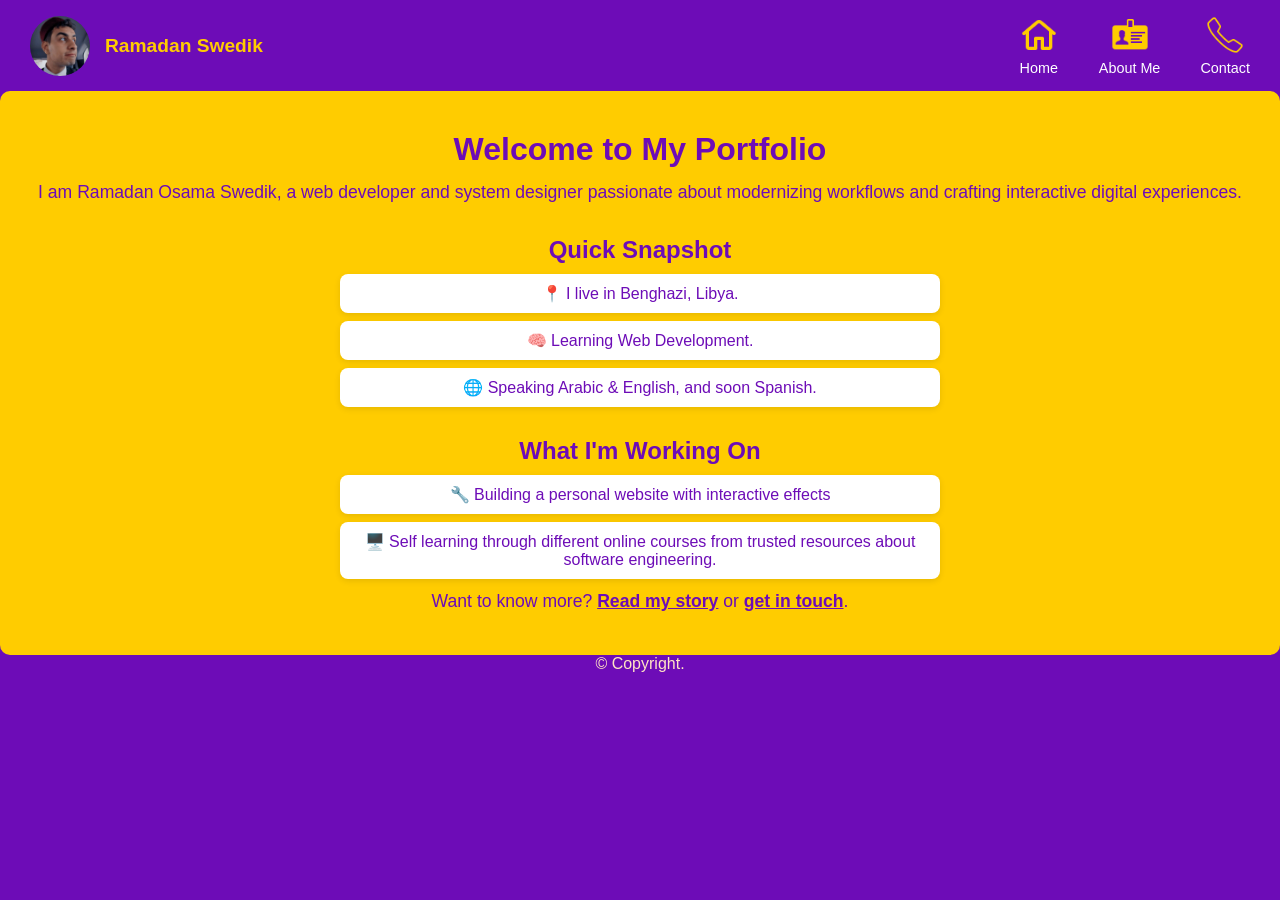
<file: Index.html>
<!DOCTYPE html>
<html lang="en">
<head>
  <meta charset="UTF-8">
  <meta name="viewport" content="width=device-width, initial-scale=1.0">
  <link rel="stylesheet" href="Style/Design.css">
  <title>Home Page</title>
</head>
<body>
  <header>
  <nav class="navbar">
    <div class="profile-section">
      <img src="Assets/Social Media/Pfp portofolio.jpeg" alt="Profile Picture" class="profile-pic">
      <span class="profile-name">Ramadan Swedik</span>
    </div>

    <ul class="nav-links">
      <li>
        <a href="#">
          <img src="Assets/Icons/Home Icon.png" alt="Home Icon">
          <span>Home</span>
        </a>
      </li>
      <li>
        <a href="About_me.html">
          <img src="Assets/Icons/ID Icon.png" alt="ID Icon">
          <span>About Me</span>
        </a>
      </li>
      <li>
        <a href="Contact_me.html">
          <img src="Assets/Icons/Phone Icon.png" alt="Contact Icon">
          <span>Contact</span>
        </a>
      </li>
    </ul>
  </nav>
  </header>
  <main>
  <section class="home-body">
  <div class="welcome">
    <h1>Welcome to My Portfolio</h1>
    <p>I am Ramadan Osama Swedik, a web developer and system designer passionate about modernizing workflows and crafting interactive digital experiences.</p>
  </div>

  <div class="quick-profile">
    <h2>Quick Snapshot</h2>
    <ul>
      <li>📍 I live in Benghazi, Libya.</li>
      <li>🧠 Learning Web Development.</li>
      <li>🌐 Speaking Arabic & English, and soon Spanish.</li>
    </ul>
  </div>

  <div class="current-work">
    <h2>What I'm Working On</h2>
    <ul>
      <li>🔧 Building a personal website with interactive effects</li>
      <li>🖥️ Self learning through different online courses from trusted resources about software engineering.</li>
    </ul>
  </div>

  <div class="navigation-teaser">
    <p>Want to know more? <a href="About_me.html">Read my story</a> or <a href="Contact_me.html">get in touch</a>.</p>
  </div>
</section>
</main>
  <footer>
    <Center><span style="color: bisque;">© Copyright.</span></Center>
  </footer>
</body>
</html>
</file>
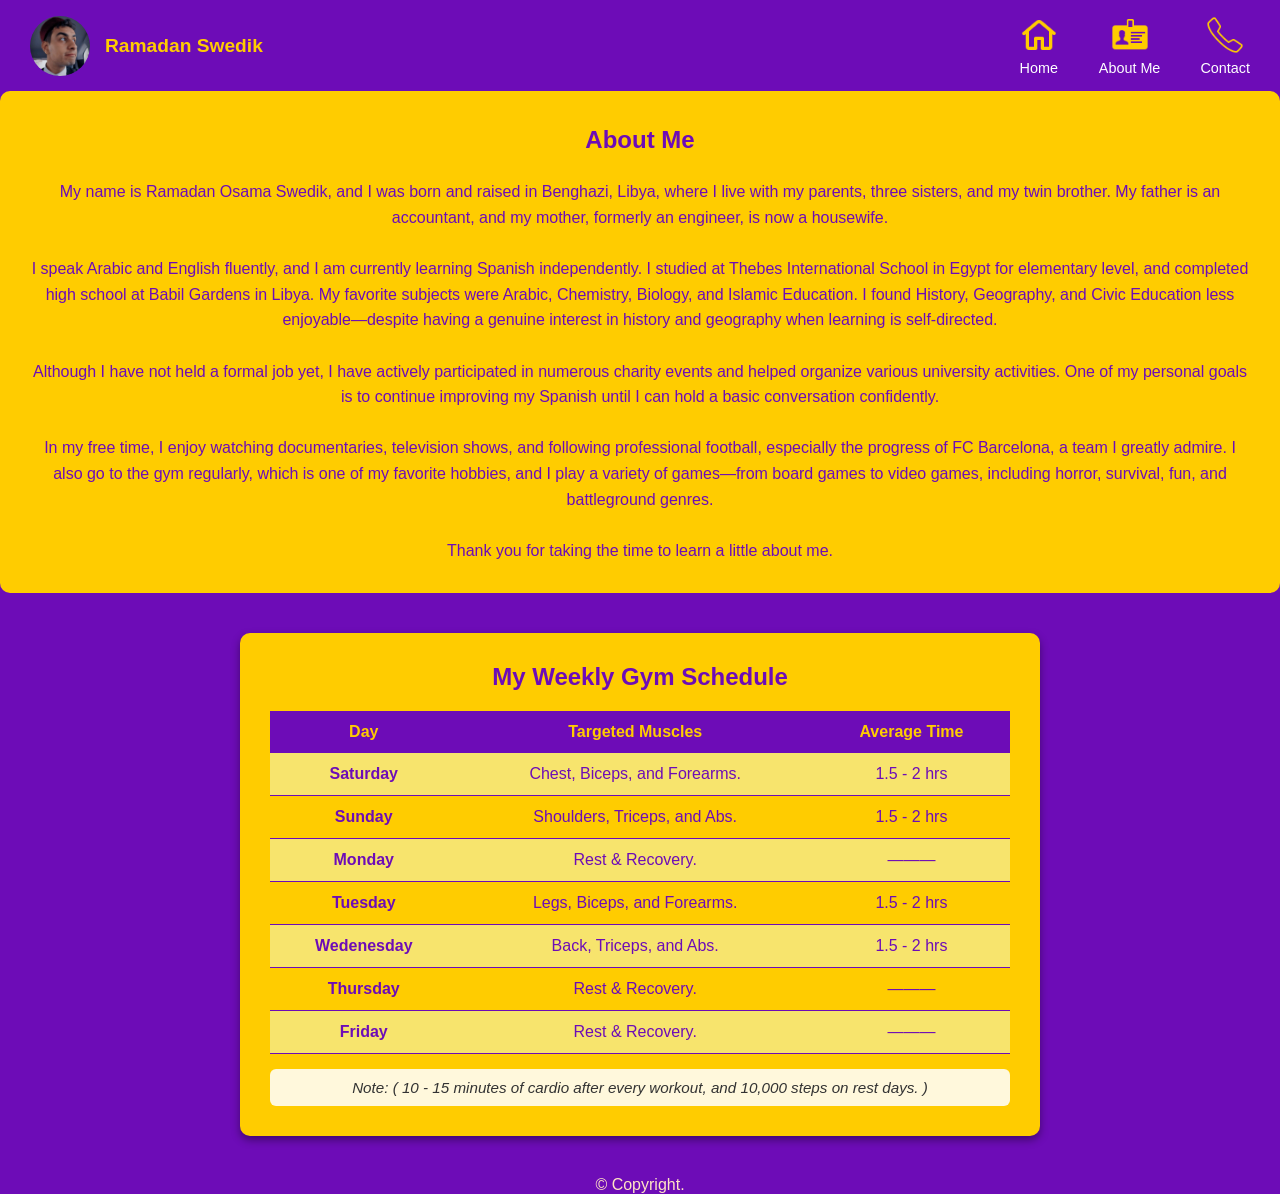
<file: About_me.html>
<!DOCTYPE html>
<html lang="en">
<head>
  <meta charset="UTF-8">
  <meta name="viewport" content="width=device-width, initial-scale=1.0">
  <link rel="stylesheet" href="Style/Design.css">
  <title>About me Page</title>
</head>
<body>
  <header>
  <nav class="navbar">
    <div class="profile-section">
      <img src="Assets/Social Media/Pfp portofolio.jpeg" alt="Profile Picture" class="profile-pic">
      <span class="profile-name">Ramadan Swedik</span>
    </div>

    <ul class="nav-links">
      <li>
        <a href="Index.html">
          <img src="Assets/Icons/Home Icon.png" alt="Home Icon">
          <span>Home</span>
        </a>
      </li>
      <li>
        <a href="#">
          <img src="Assets/Icons/ID Icon.png" alt="ID Icon">
          <span>About Me</span>
        </a>
      </li>
      <li>
        <a href="Contact_me.html">
          <img src="Assets/Icons/Phone Icon.png" alt="Contact Icon">
          <span>Contact</span>
        </a>
      </li>
    </ul>
  </nav>
  </header>
<main></main>
<section class="UpBody">
  <h2>About Me</h2>
  <p>
    My name is Ramadan Osama Swedik, and I was born and raised in Benghazi, Libya, where I live with my parents, three sisters, and my twin brother. My father is an accountant, and my mother, formerly an engineer, is now a housewife.
    <br><br>
  </p>
  <p>
    I speak Arabic and English fluently, and I am currently learning Spanish independently. I studied at Thebes International School in Egypt for elementary level, and completed high school at Babil Gardens in Libya. My favorite subjects were Arabic, Chemistry, Biology, and Islamic Education. I found History, Geography, and Civic Education less enjoyable—despite having a genuine interest in history and geography when learning is self-directed.
    <br><br>
  </p>
  <p>
    Although I have not held a formal job yet, I have actively participated in numerous charity events and helped organize various university activities. One of my personal goals is to continue improving my Spanish until I can hold a basic conversation confidently.
    <br><br>
  </p>
  <p>
    In my free time, I enjoy watching documentaries, television shows, and following professional football, especially the progress of FC Barcelona, a team I greatly admire. I also go to the gym regularly, which is one of my favorite hobbies, and I play a variety of games—from board games to video games, including horror, survival, fun, and battleground genres.
    <br><br>
  </p>
  <p>Thank you for taking the time to learn a little about me.</p>
</section>


    <section class="gym-schedule">
  <h2>My Weekly Gym Schedule</h2>
  <table>
    <thead>
      <tr>
        <th>Day</th>
        <th>Targeted Muscles</th>
        <th>Average Time</th>
      </tr>
    </thead>

<tbody>
  <tr class="odd-row">
    <td><strong>Saturday</strong></td>
    <td>Chest, Biceps, and Forearms.</td>
    <td>1.5 - 2 hrs</td>
  </tr>
  <tr class="even-row">
    <td><strong>Sunday</strong></td>
    <td>Shoulders, Triceps, and Abs.</td>
    <td>1.5 - 2 hrs</td>
  </tr>
  <tr class="odd-row">
    <td><strong>Monday</strong></td>
    <td>Rest & Recovery.</td>
    <td>———</td>
  </tr>
  <tr class="even-row">
    <td><strong>Tuesday</strong></td>
    <td>Legs, Biceps, and Forearms.</td>
    <td>1.5 - 2 hrs</td>
  </tr>
  <tr class="odd-row">
    <td><strong>Wedenesday</strong></td>
    <td>Back, Triceps, and Abs.</td>
    <td>1.5 - 2 hrs</td>
  </tr>
  <tr class="even-row">
    <td><strong>Thursday</strong>
    </td><td>Rest & Recovery.</td>
    <td>———</td>
  </tr>
  <tr class="odd-row">
    <td><strong>Friday</strong></td>
    <td>Rest & Recovery.</td>
    <td>———</td>
  </tr>
</tbody>

    </tbody>
  </table>

  <p class="gym-note">
    Note: ( 10 - 15 minutes of cardio after every workout, and 10,000 steps on rest days. )
  </p>
</section>
</main>
  <footer>
    <Center><span style="color: bisque;">© Copyright.</span></Center>
  </footer>
</body>
</html>
</file>
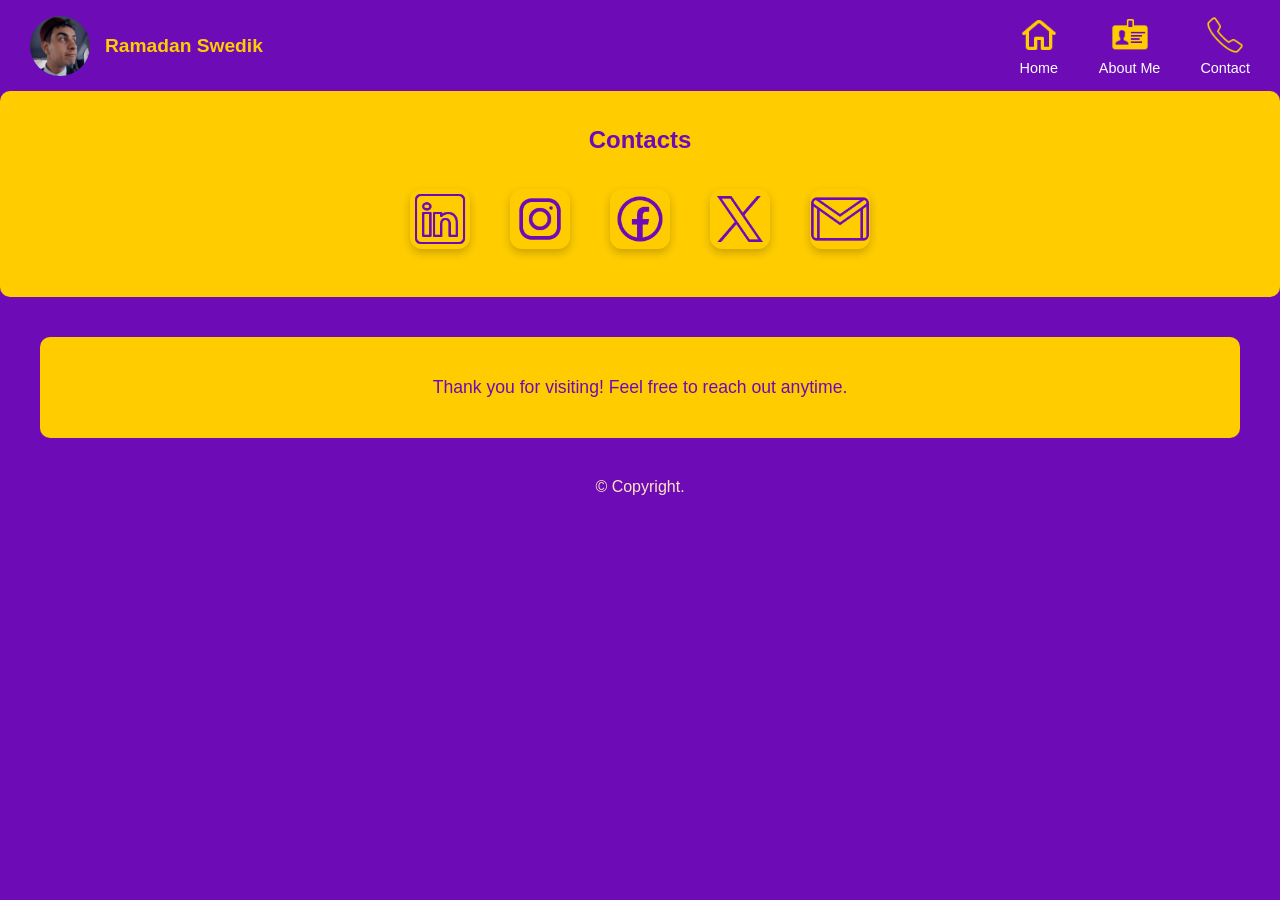
<file: Contact_me.html>
<!DOCTYPE html>
<html lang="en">
<head>
  <meta charset="UTF-8">
  <meta name="viewport" content="width=device-width, initial-scale=1.0">
  <link rel="stylesheet" href="Style/Design.css">
  <title>Contact me Page</title>
</head>
<body>
  <header>
  <nav class="navbar">
    <div class="profile-section">
      <img src="Assets/Social Media/Pfp portofolio.jpeg" alt="Profile Picture" class="profile-pic">
      <span class="profile-name">Ramadan Swedik</span>
    </div>

    <ul class="nav-links">
      <li>
        <a href="Index.html">
          <img src="Assets/Icons/Home Icon.png" alt="Home Icon">
          <span>Home</span>
        </a>
      </li>
      <li>
        <a href="About_me.html">
          <img src="Assets/Icons/ID Icon.png" alt="ID Icon">
          <span>About Me</span>
        </a>
      </li>
      <li>
        <a href="#">
          <img src="Assets/Icons/Phone Icon.png" alt="Contact Icon">
          <span>Contact</span>
        </a>
      </li>
    </ul>
  </nav>
  </header>
  <main>
  <section class="UpBody">
  <h2>Contacts</h2>
    <div class="social-container">
      
      <a href="https://www.linkedin.com/in/ramadan-swedik-57721938a/" target="_blank">

      <img src="Assets/Social Media/Linkedin Icon.png" alt="LinkedIn" class="social-icon">
      </a>


      <a href="https://www.instagram.com/r62fcb/?next=%2F" target="_blank">
        <img src="Assets/Social Media/Instagram Icon.png" alt="Instagram" class="social-icon">
      </a>


      <a href="https://www.facebook.com/ramadan.o.swedik" target="_blank">
        <img src="Assets/Social Media/Facebook Icon.png" alt="Facebook" class="social-icon">
      </a>


      <a href="https://x.com/ramadano1062?t=RDkZcyePDpTCZsmcmC7_Ww&s=09" target="_blank">
        <img src="Assets/Social Media/X (Twitter) Icon.png" alt="X" class="social-icon">
      </a>


      <a href="mailto:dano.swedik@gmail.com" target="_blank">
        <img src="Assets/Social Media/G-Mail Icon.png" alt="G-mail" class="social-icon">
      </a>

    </div>
  </section>

  <section class="lower-body">
  <p>Thank you for visiting! Feel free to reach out anytime.</p>
  </section>
  </main>
  <footer>
    <Center><span style="color: bisque;">© Copyright.</span></Center>
  </footer>
</body>
</html>
</file>
<file: Style/Design.css>
/* Reset default spacing */
* {
  margin: 0;
  padding: 0;
  box-sizing: border-box;
}

body {
  font-family: -apple-system, BlinkMacSystemFont, "Segoe UI", Roboto, "Helvetica Neue", Arial, sans-serif;
}

/* Full-width navbar */
.navbar {
  width: 100%;
  background-color: #6d0cb7;
  display: flex;
  justify-content: space-between;
  align-items: center;
  padding: 15px 30px;
}

/* Profile section on the left */
.profile-section {
  display: flex;
  align-items: center;
  gap: 15px;
}

.profile-pic {
  width: 60px;
  height: 60px;
  border-radius: 50%;
  object-fit: cover;
  transition: transform 0.3s ease, color 0.2s ease;
}

.profile-name {
  font-size: 1.2rem;
  font-weight: bold;
  color: #ffcc00;
}

/* Navigation icons on the right */
.nav-links {
  list-style: none;
  display: flex;
  gap: 40px;
}

.nav-links li {
  text-align: center;
}

.nav-links a {
  text-decoration: none;
  color: white;
  font-size: 0.9rem;
  display: flex;
  flex-direction: column;
  align-items: center;
  transition: transform 0.2s ease, color 0.2s ease;
}

.nav-links a:hover {
  transform: scale(1.15);
  color: #ffcc00;
}

.nav-links img {
  width: 40px;
  margin-bottom: 5px;
}

body{
  background-color: #6d0cb7;
}

.home-body {
  background-color: #ffcc00;
  color: #6d0cb7;
  padding: 40px 20px;
  border-radius: 10px;
  text-align: center;
  font-family: 'Segoe UI', sans-serif;
}

.home-body h1 {
  font-size: 2rem;
  margin-bottom: 10px;
}

.home-body h2 {
  font-size: 1.5rem;
  margin-top: 30px;
  margin-bottom: 10px;
}

.home-body p {
  font-size: 1.1rem;
  line-height: 1.6;
}

.home-body ul {
  list-style: none;
  padding: 0;
  margin: 0 auto;
  max-width: 600px;
}

.home-body ul li {
  background-color: #fff;
  color: #6d0cb7;
  margin: 8px 0;
  padding: 10px;
  border-radius: 8px;
  box-shadow: 0 2px 6px rgba(0,0,0,0.1);
  font-weight: 500;
}

.navigation-teaser a {
  color: #6d0cb7;
  font-weight: bold;
  text-decoration: underline;
}

.navigation-teaser a:hover {
  color: #4a0891;
}

.UpBody {
  text-align: center;
  padding: 30px;
  background-color: #ffcc00;
  color: #6d0cb7;
  font-size: 1rem;
  line-height: 1.6;
  width: 100%;
  border-radius: 10px;
}

.UpBody h2 {
  text-align: center;
  margin-bottom: 20px;
  color: #6d0cb7;
}

.lower-body {
  background-color: #ffcc00;
  color: #6d0cb7;
  text-align: center;
  padding: 40px 20px;
  font-size: 1.1rem;
  border-radius: 10px 10px;
  margin-top: 40px;
  margin: 40px;
}

.gym-schedule {
  background-color: #ffcc00; /* full yellow background */
  padding: 30px;
  border-radius: 10px;
  max-width: 800px;
  margin: 40px auto;
  box-shadow: 0 4px 8px rgba(0,0,0,0.4);
}

.gym-schedule h2 {
  text-align: center;
  color: #6d0cb7; /* purple title */
  margin-bottom: 20px;
}

.gym-schedule table {
  width: 100%;
  border-collapse: collapse;
  font-size: 1rem;
}

.gym-schedule th {
  background-color: #6d0cb7; /* purple header */
  color: #ffcc00; /* yellow text */
  padding: 12px 15px;
}

.gym-schedule td {
  padding: 12px 15px;
  text-align: center;
  border-bottom: 1px solid #6d0cb7;
}

/* Custom odd row background */
.odd-row {
  background-color: #f7e46d; /* lighter yellow for contrast */
}

/* Column-specific font colors */
.gym-schedule td:nth-child(1) {
  color: #6d0cb7; /* Day – purple */
}
.gym-schedule td:nth-child(2) {
  color: #6d0cb7; /* Muscles – purple */
}
.gym-schedule td:nth-child(3) {
  color: #6d0cb7; /* Time – purple */
}

.gym-note {
  font-style: italic;
  color: #333;
  text-align: center;
  margin-top: 15px;
  font-size: 0.95rem;
  background-color: #fff8dc;
  padding: 10px;
  border-radius: 6px;
}

.social-icon {
  width: 60px;
  height: 60px;
  margin: 10px;
  border-radius: 12px;
  box-shadow: 0 4px 8px rgba(0, 0, 0, 0.2);
  transition: transform 0.3s ease, box-shadow 0.3s ease;
}

.social-icon:hover {
  transform: scale(1.1);
  box-shadow: 0 6px 12px rgba(109, 12, 183, 0.4); /* Matches your purple accent */
}

.social-container {
  display: flex;
  justify-content: center;
  flex-wrap: wrap;
  gap: 20px;
  margin-top: 20px;
}
</file>
